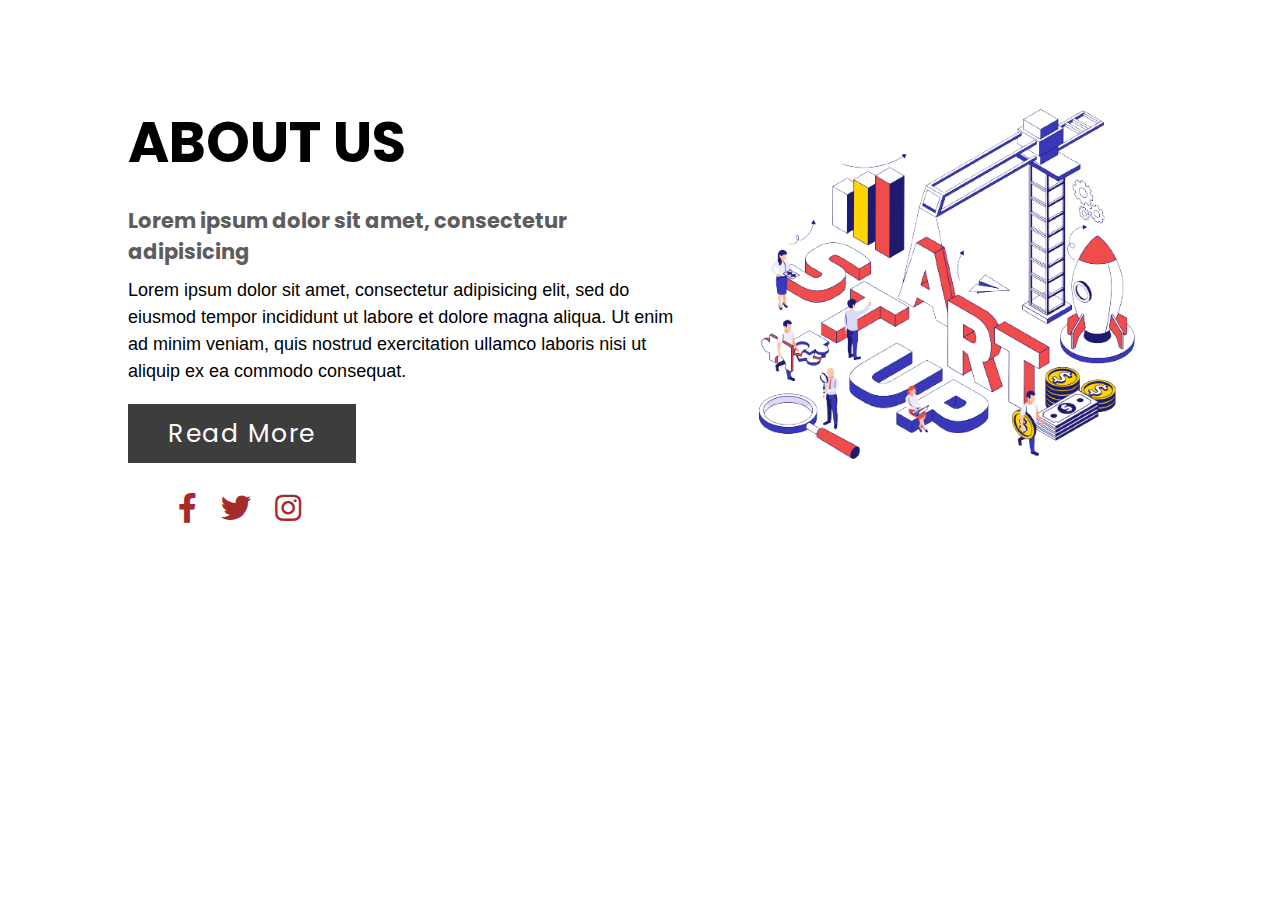
<file: about us/index.html>
<!DOCTYPE html>
<html>
<head>
	<title>About Us Section</title>
	<meta charset="utf-8">
	<meta name="viewport" content="width=device-width, initial-scale=1.0">
	<link rel="stylesheet" href="https://pro.fontawesome.com/releases/v5.10.0/css/all.css">
	<link rel="stylesheet" type="text/css" href="css/style.css">
	<title>STARTUP</title>
    <link href="gambar/Notion.png" rel="icon">
</head>	
<body>
	<div class="section">
		<div class="container">
			<div class="content-section">
				<div class="title">
					<h1>About Us</h1>
				</div>
				<div class="content">
					<h3>Lorem ipsum dolor sit amet, consectetur adipisicing</h3>
					<p>Lorem ipsum dolor sit amet, consectetur adipisicing elit, sed do eiusmod
					tempor incididunt ut labore et dolore magna aliqua. Ut enim ad minim veniam,
					quis nostrud exercitation ullamco laboris nisi ut aliquip ex ea commodo
					consequat.</p>
					<div class="button">
						<a href="">Read More</a>
					</div>
				</div>
				<div class="social">
					<a href=""><i class="fab fa-facebook-f"></i></a>
					<a href=""><i class="fab fa-twitter"></i></a>
					<a href=""><i class="fab fa-instagram"></i></a>
				</div>
			</div>
			<div class="image-section">
				<img src="image/img one.png">
			</div>
		</div>
	</div>

	
</body>
</html>
</file>
<file: about us/css/style.css>
@import url('https://fonts.googleapis.com/css2?family=Poppins:wght@200;300;400&display=swap');
*{
	margin:0px;
	padding:0px;
	box-sizing: border-box;
	font-family: 'Poppins', sans-serif;
}
.section{
	width: 100%;
	min-height: 100vh;
	background-color: white;
}
.container{
	width: 80%;
	display: block;
	margin:auto;
	padding-top: 100px;
}
.content-section{
	float: left;
	width: 55%;
}
.image-section{
	float: right;
	width: 40%;
}
.image-section img{
	width: 100%;
	height: auto;
}
.content-section .title{
	text-transform: uppercase;
	font-size: 28px;
}
.content-section .content h3{
	margin-top: 20px;
	color:#5d5d5d;
	font-size: 21px;
}
.content-section .content p{
	margin-top: 10px;
	font-family: sans-serif;
	font-size: 18px;
	line-height: 1.5;
}
.content-section .content .button{
	margin-top: 30px;
}
.content-section .content .button a{
	background-color: #3d3d3d;
	padding:12px 40px;
	text-decoration: none;
	color:#fff;
	font-size: 25px;
	letter-spacing: 1.5px;
}
.content-section .content .button a:hover{
	background-color: #a52a2a;
	color:#fff;
}
.content-section .social{
	margin: 40px 40px;
}
.content-section .social i{
	color:#a52a2a;
	font-size: 30px;
	padding:0px 10px;
}
.content-section .social i:hover{
	color:#3d3d3d;
}
@media screen and (max-width: 768px){
	.container{
	width: 80%;
	display: block;
	margin:auto;
	padding-top:50px;
}
.content-section{
	float:none;
	width:100%;
	display: block;
	margin:auto;
}
.image-section{
	float:none;
	width:100%;
	
}
.image-section img{
	width: 100%;
	height: auto;
	display: block;
	margin:auto;
}
.content-section .title{
	text-align: center;
	font-size: 19px;
}
.content-section .content .button{
	text-align: center;
}
.content-section .content .button a{
	padding:9px 30px;
}
.content-section .social{
	text-align: center;
}

}
</file>
